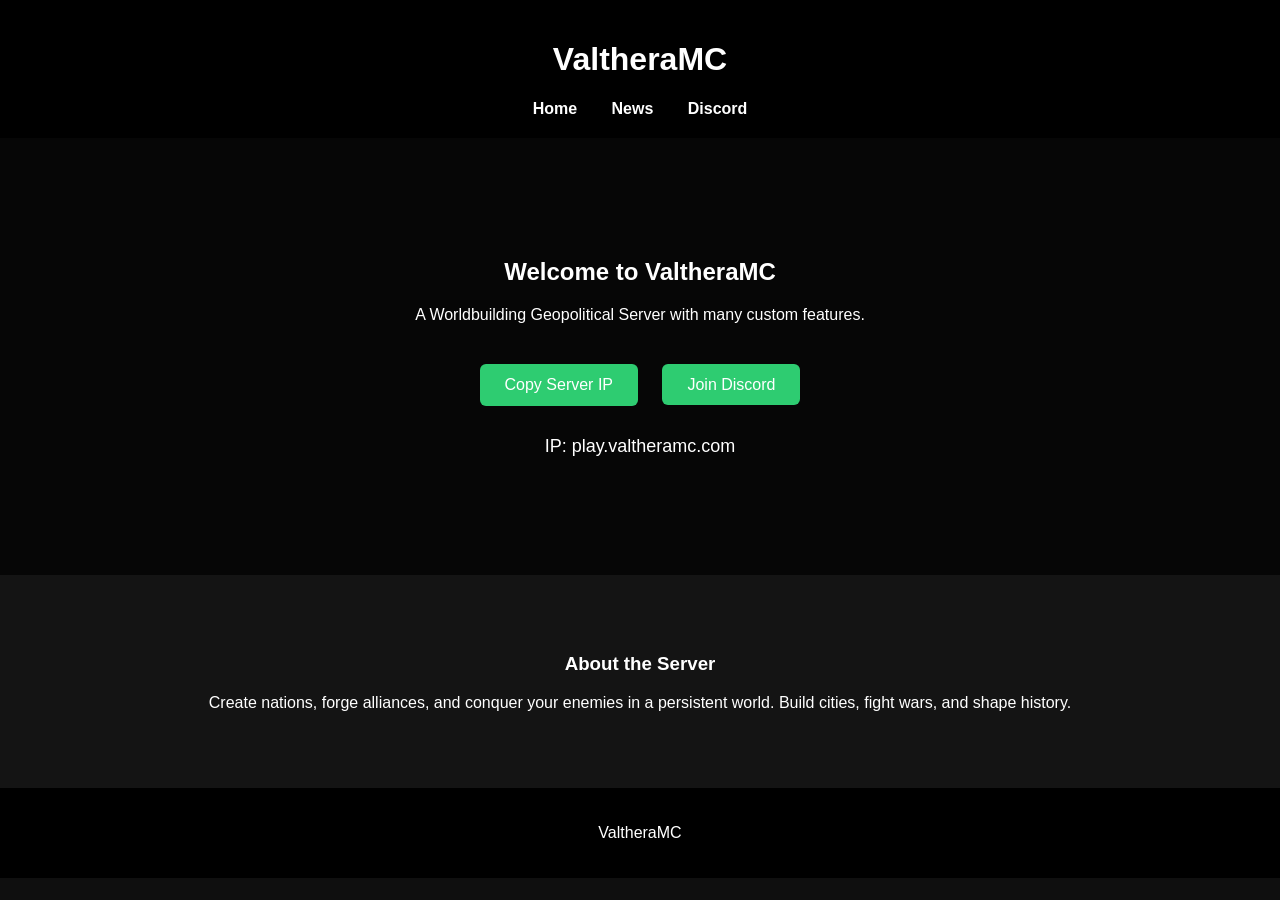
<file: index.html>
<!DOCTYPE html>
<html>
<head>
<title>ValtheraMC</title>
<link rel="stylesheet" href="style.css">
</head>

<body>

<header>
<h1>ValtheraMC</h1>

<nav>
<a href="index.html">Home</a>
<a href="news.html">News</a>
<a href="https://discord.gg/5ZdPbUXPz2">Discord</a>
</nav>

</header>

<section class="hero">

<h2>Welcome to ValtheraMC</h2>

<p>A Worldbuilding Geopolitical Server with many custom features.</p>

<div class="buttons">

<button onclick="copyIP()">Copy Server IP</button>

<a class="btn" href="https://discord.gg/5ZdPbUXPz2">Join Discord</a>

</div>

<p class="ip">IP: play.valtheramc.com</p>

</section>

<section class="info">

<h3>About the Server</h3>

<p>
Create nations, forge alliances, and conquer your enemies in a persistent world.
Build cities, fight wars, and shape history.
</p>

</section>

<footer>

<p>ValtheraMC</p>

</footer>

<script>

function copyIP() {
navigator.clipboard.writeText("play.valtheramc.com");
alert("Server IP copied!");
}

</script>

</body>
</html>
</file>
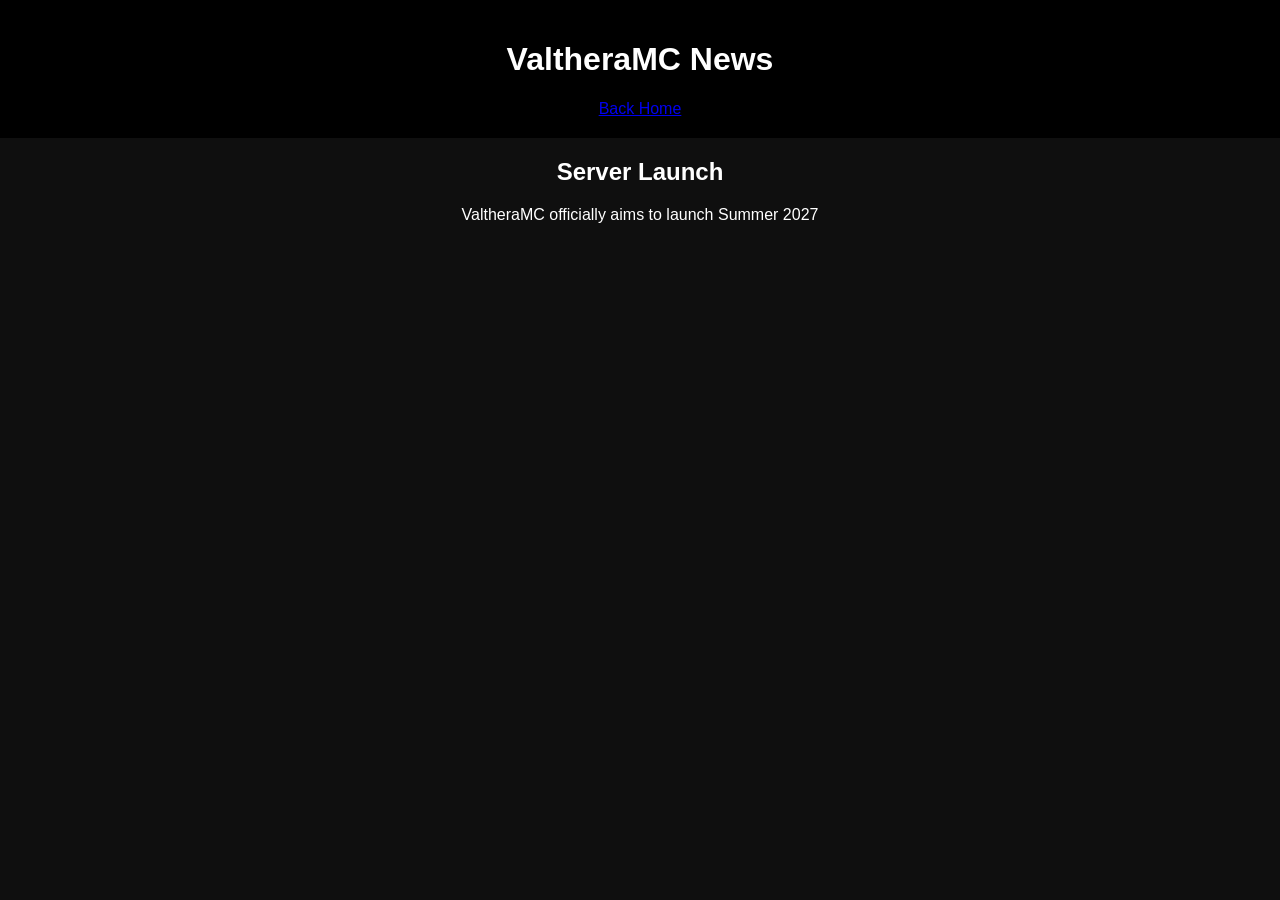
<file: news.html>
<!DOCTYPE html>
<html>
<head>
<title>ValtheraMC News</title>
<link rel="stylesheet" href="style.css">
</head>

<body>

<header>
<h1>ValtheraMC News</h1>
<a href="index.html">Back Home</a>
</header>

<section>

<h2>Server Launch</h2>
<p>ValtheraMC officially aims to launch Summer 2027</p>

</section>

</body>
</html>
</file>
<file: style.css>
body{
margin:0;
font-family:Arial;
background:#0f0f0f;
color:white;
text-align:center;
}

header{
background:#000;
padding:20px;
}

nav a{
margin:0 15px;
color:white;
text-decoration:none;
font-weight:bold;
}

.hero{
padding:100px 20px;
background:linear-gradient(rgba(0,0,0,.6), rgba(0,0,0,.6)),
url("https://images.unsplash.com/photo-1627856013091-fed6e4e30025");
background-size:cover;
}

.buttons{
margin-top:30px;
}

button,.btn{
padding:12px 25px;
margin:10px;
background:#2ecc71;
border:none;
border-radius:6px;
color:white;
font-size:16px;
cursor:pointer;
text-decoration:none;
}

button:hover,.btn:hover{
background:#27ae60;
}

.ip{
margin-top:20px;
font-size:18px;
}

.info{
padding:60px 20px;
background:#141414;
}

footer{
padding:20px;
background:#000;
}
</file>
